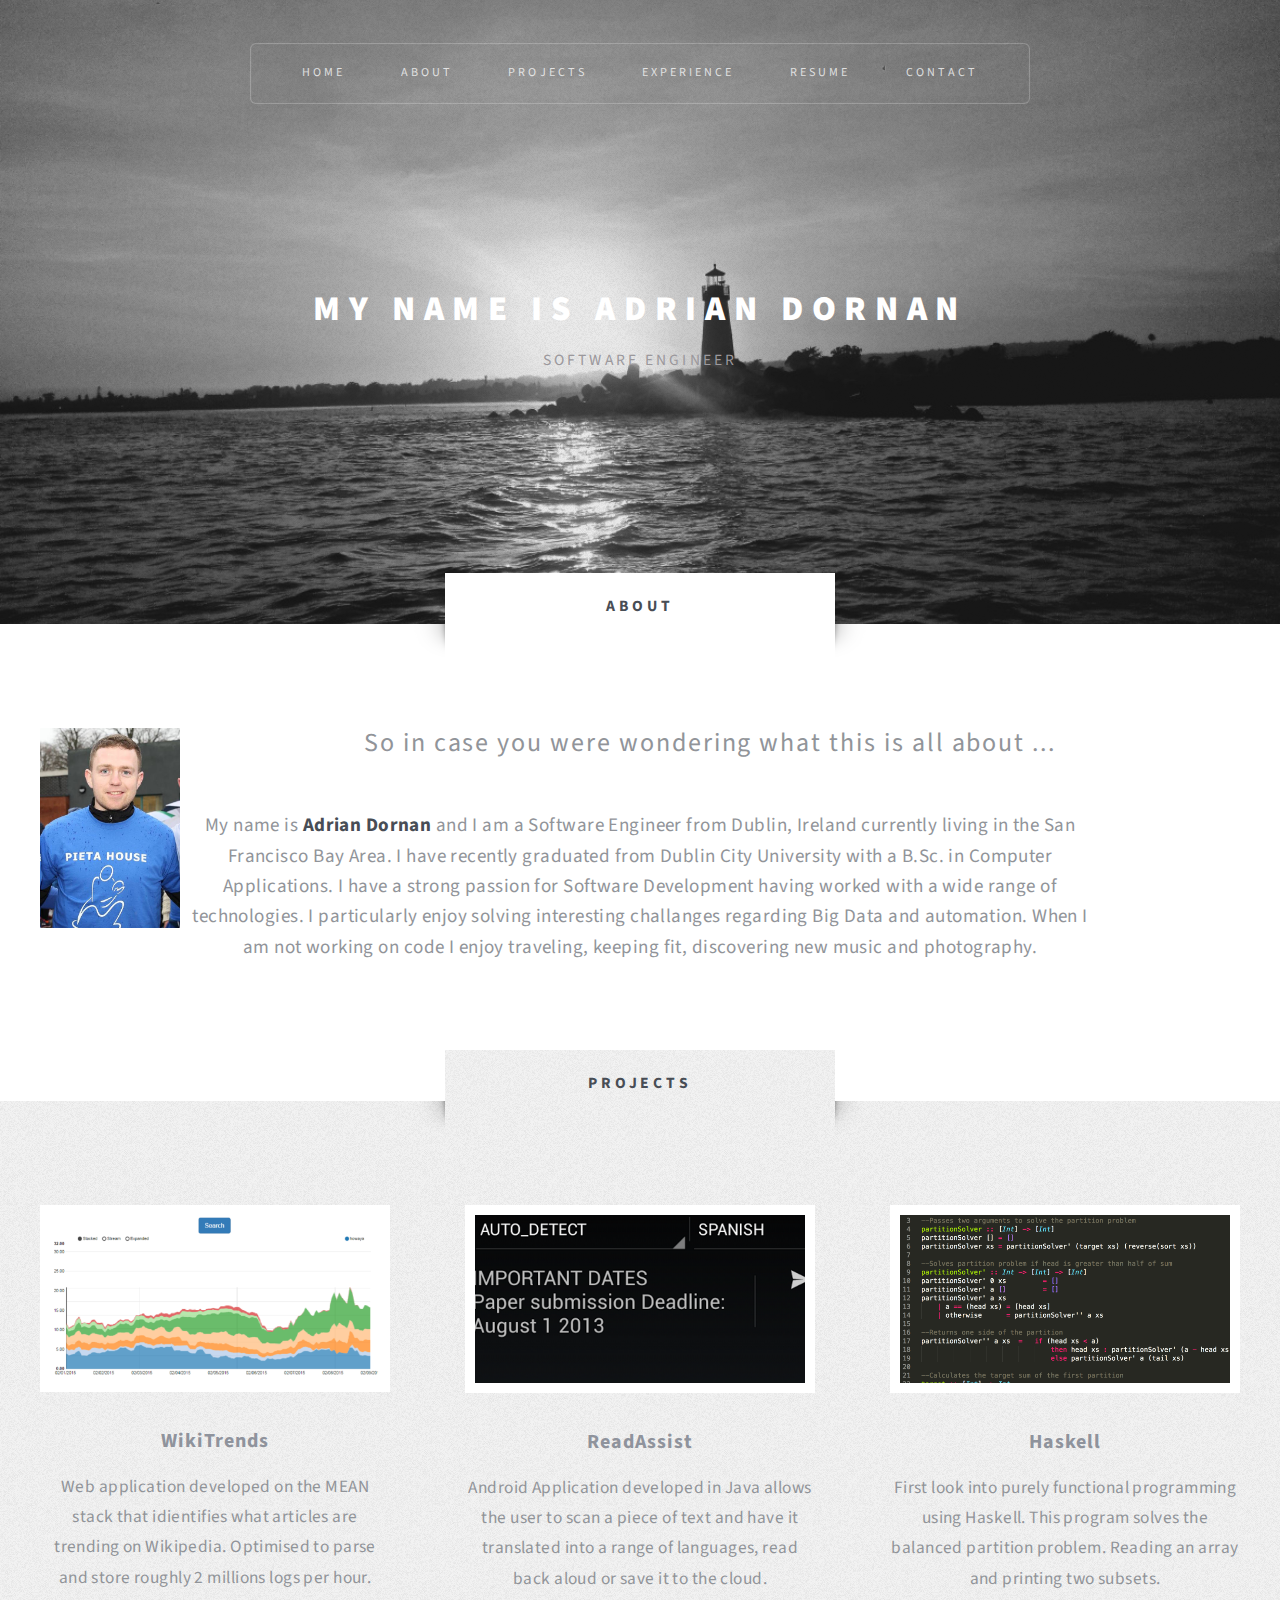
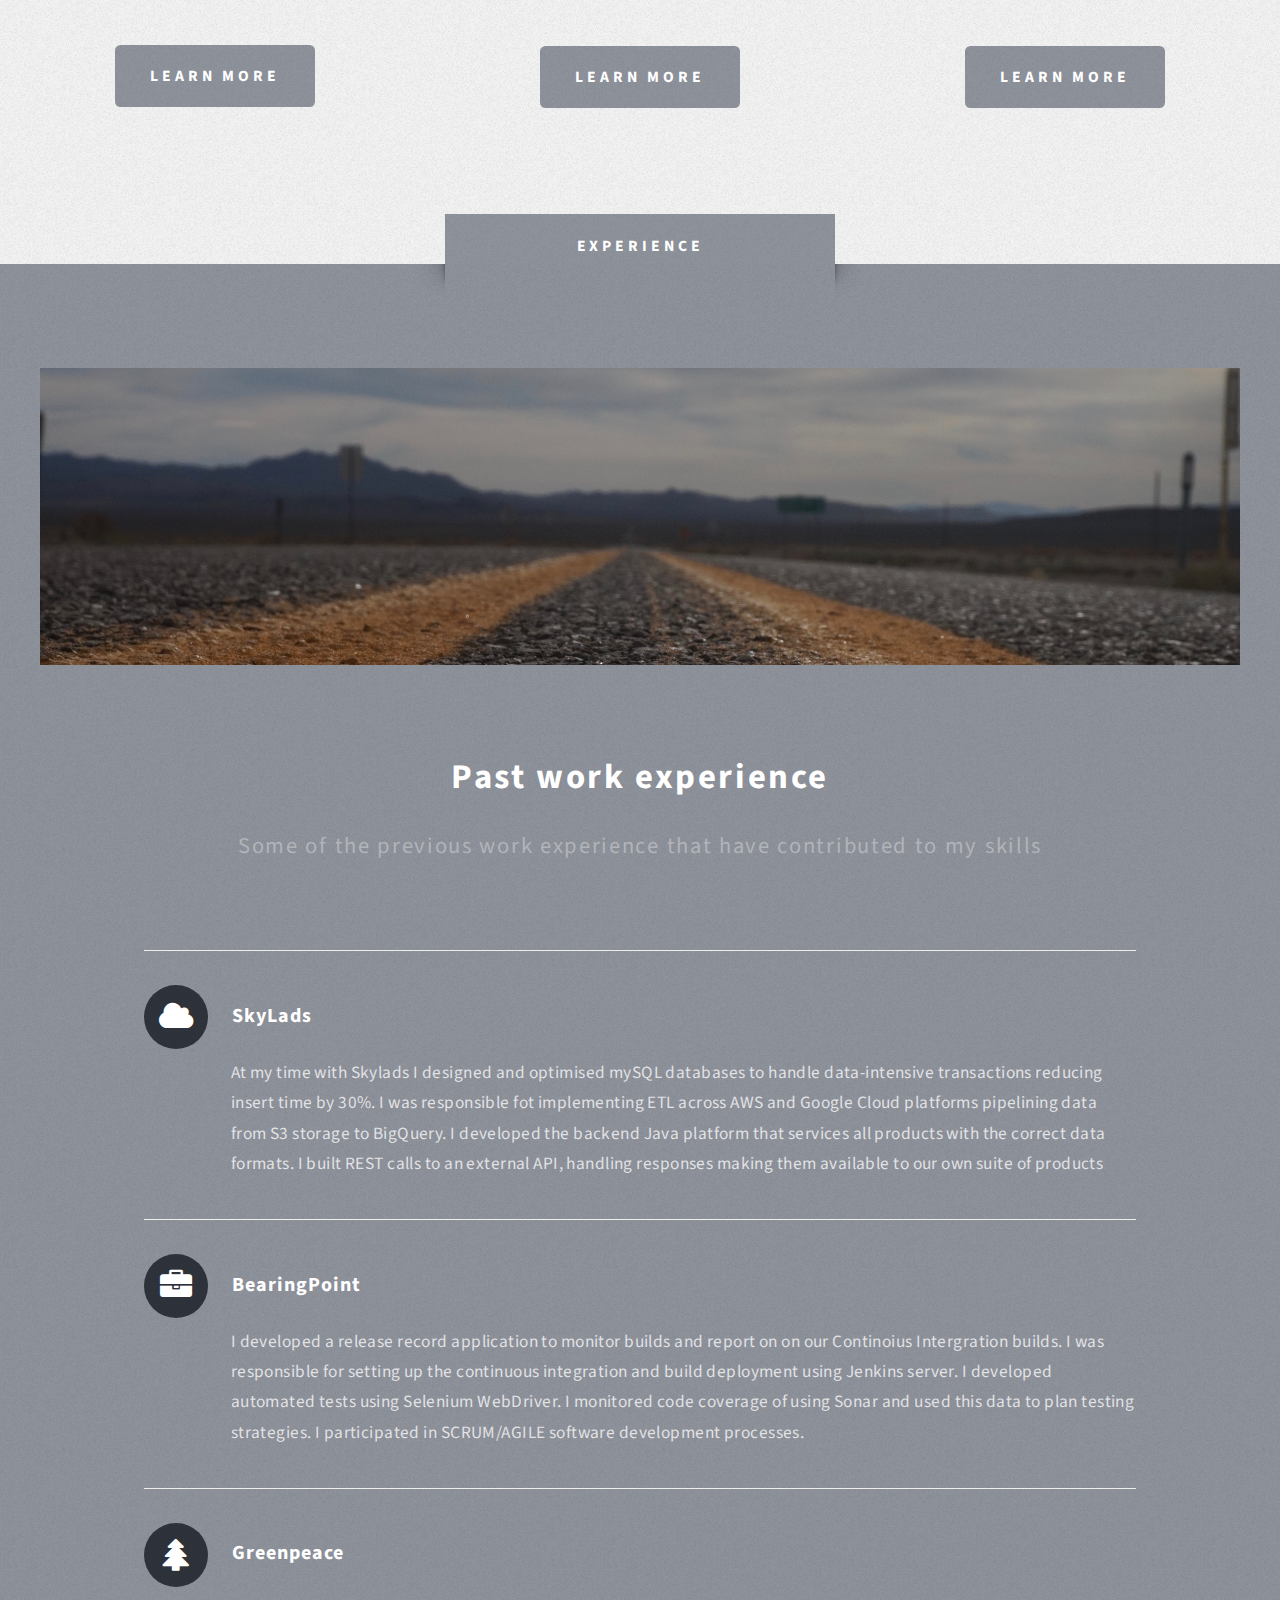
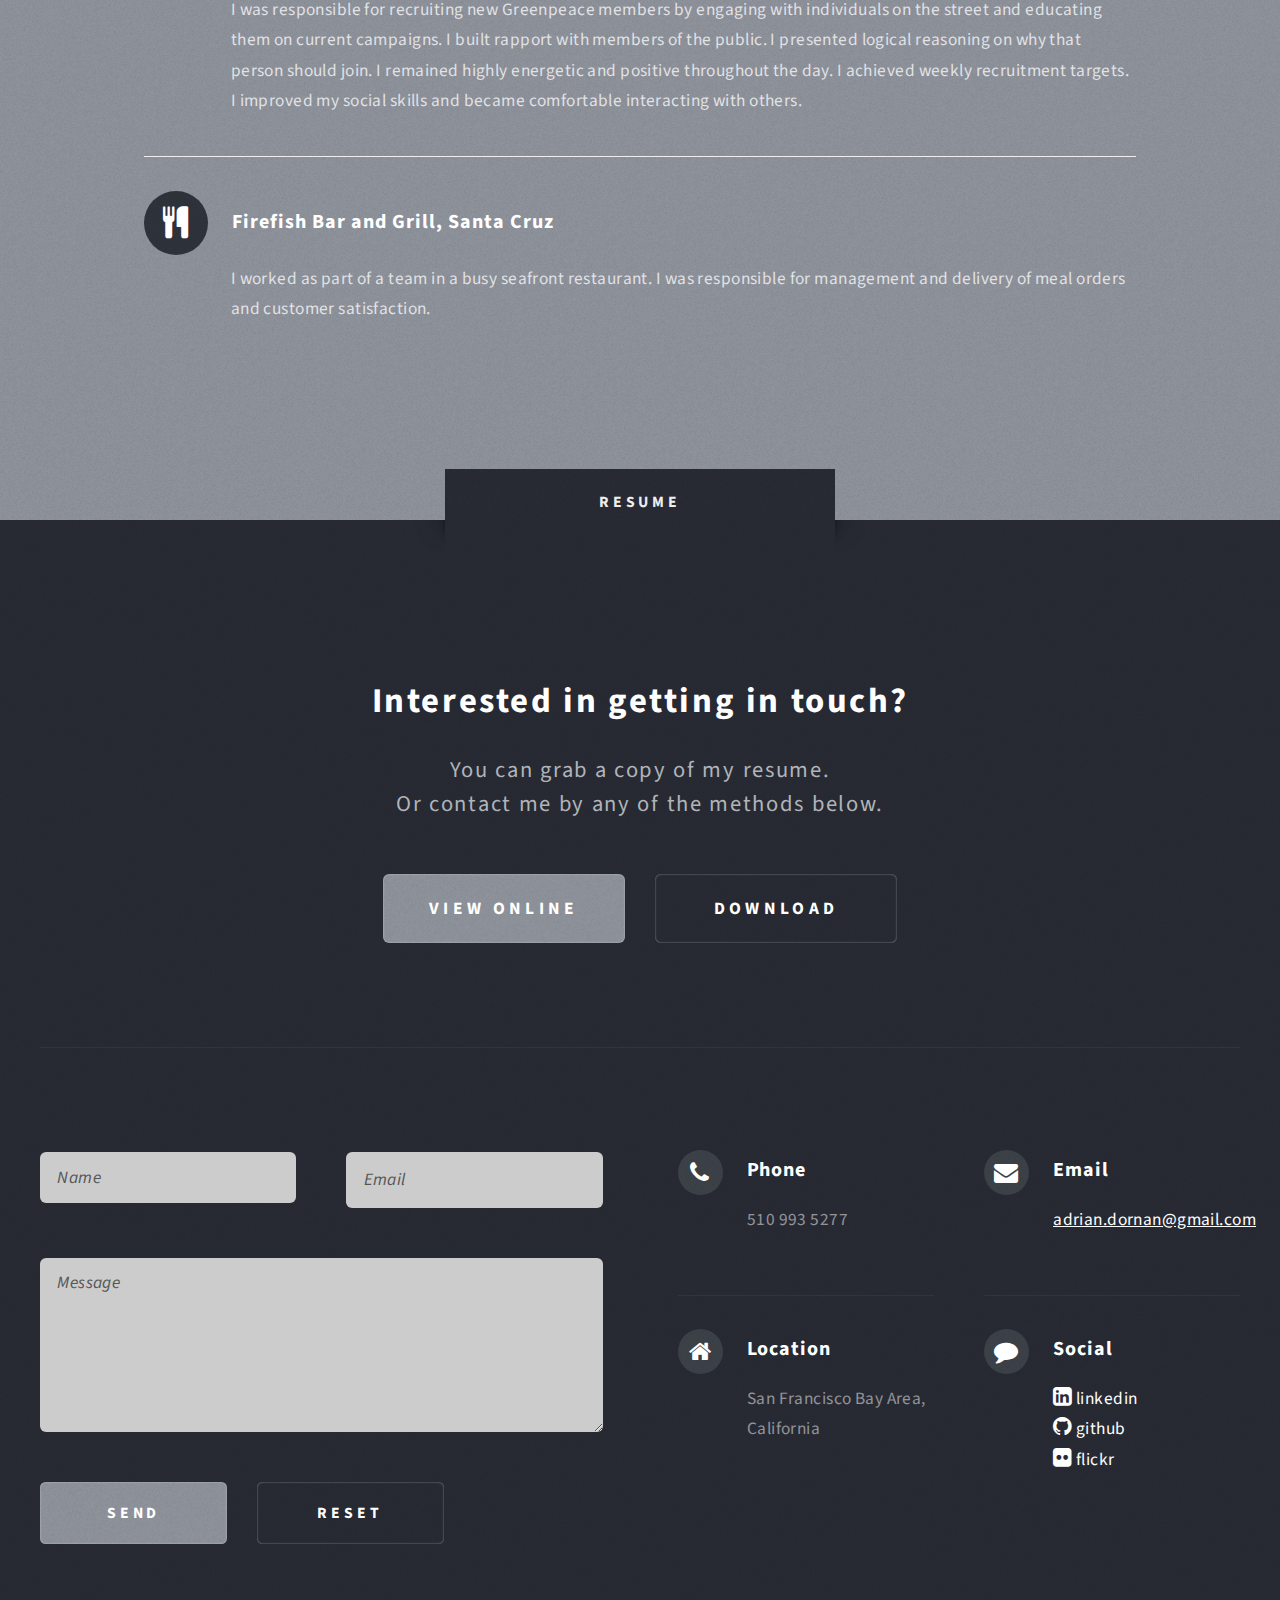
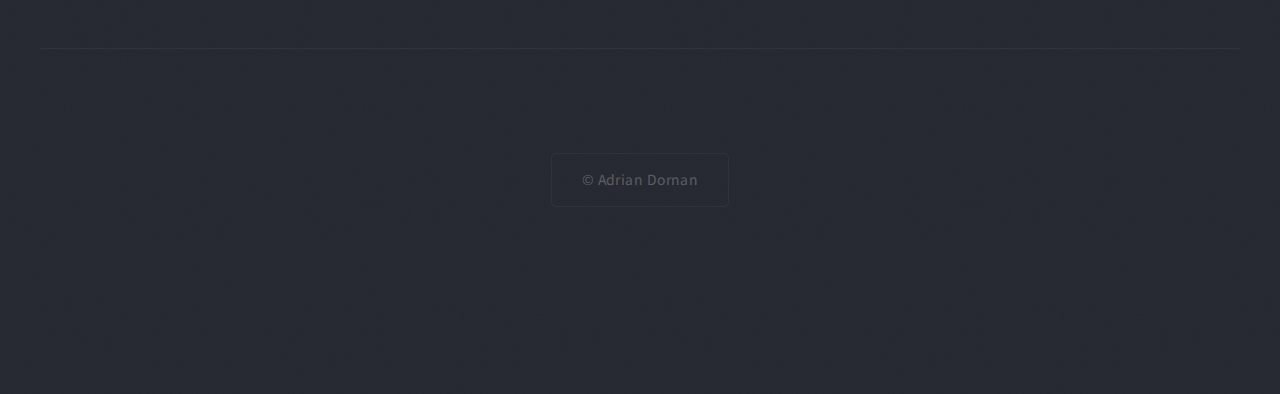
<file: index.html>
<!DOCTYPE HTML>
<!--
	Escape Velocity by HTML5 UP
	html5up.net | @n33co
	Free for personal and commercial use under the CCA 3.0 license (html5up.net/license)
-->
<html>
	<head>
		<title>Adrian Dornan</title>
		<meta charset="utf-8" />
		<link rel='shortcut icon' type='image/x-icon' href='/favicon.ico' />
		<meta name="viewport" content="width=device-width, initial-scale=1" />
		<!--[if lte IE 8]><script src="assets/js/ie/html5shiv.js"></script><![endif]-->
		<link rel="stylesheet" href="assets/css/main.css" />
		<!--[if lte IE 8]><link rel="stylesheet" href="assets/css/ie8.css" /><![endif]-->
	</head>
	<script>
	  (function(i,s,o,g,r,a,m){i['GoogleAnalyticsObject']=r;i[r]=i[r]||function(){
	  (i[r].q=i[r].q||[]).push(arguments)},i[r].l=1*new Date();a=s.createElement(o),
	  m=s.getElementsByTagName(o)[0];a.async=1;a.src=g;m.parentNode.insertBefore(a,m)
	  })(window,document,'script','https://www.google-analytics.com/analytics.js','ga');

	  ga('create', 'UA-79166773-1', 'auto');
	  ga('send', 'pageview');

	</script>
	<body class="homepage">
		<div id="page-wrapper">

			<!-- Header -->
			<div id="header-wrapper" class="wrapper">
				<div id="header">

					<!-- Logo -->
					<div id="logo">
						<h1><a href="index.html">My Name is Adrian Dornan</a></h1>
						<p>Software Engineer</p>
					</div>

					<!-- Nav -->
					<nav id="nav">
						<ul>
							<li><a href="#header">Home</a></li>
							<li><a href="#about">About</a></li>
							<li><a href="#projects">Projects</a></li>
							<li><a href="#experience">Experience</a></li>
							<li><a href="#resume">Resume</a></li>
							<li><a href="#contact">Contact</a></li>
						</ul>
					</nav>
				</div>
			</div>

			<!-- About -->
			<div id="about-wrapper" class="wrapper style2">
				<div class="title">About</div>
				<section id="about" class="container">
						<img src="images/profile.jpg" alt="" style="float:left;width:140px;height:200px;">
							<p class="style1">So in case you were wondering what this is all about ...</p>
							<p class="style3">My name is <strong>Adrian Dornan</strong> and I am a Software Engineer from Dublin, Ireland currently living in the San Francisco Bay Area. I have recently graduated from Dublin City University with a B.Sc. in Computer Applications. I have a strong passion for Software Development having worked with a wide range of technologies. I particularly enjoy solving interesting challanges regarding Big Data and automation. When I am not working on code I enjoy traveling, keeping fit, discovering new music and photography.</p>
				</section>
			</div>

			<!-- Projects -->
			<div class="wrapper style3">
				<div class="title">Projects</div>
				<div id="projects" class="container">
					<div class="row 150%">
						<div class="4u 12u(mobile)">
							<section class="highlight">
								<a class="image featured"><img src="images/WikiTrends.png" alt="" /></a>
								<h3><a>WikiTrends</a></h3>
								<p>Web application developed on the MEAN stack that idientifies what articles are trending on Wikipedia. Optimised to parse and store roughly 2 millions logs per hour.</p>
								<ul class="actions">
									<li><a href="https://github.com/dornan2/WikiTrends" class="button style1">Learn More</a></li>
								</ul>
							</section>
						</div>
						<div class="4u 12u(mobile)">
							<section class="highlight">
								<a class="image featured"><img src="images/ReadAssist.png" alt="" /></a>
								<h3><a>ReadAssist</a></h3>
								<p>Android Application developed in Java allows the user to scan a piece of text and have it translated into a range of languages, read back aloud or save it to the cloud.</p>
								<ul class="actions">
									<li><a href="https://github.com/dornan2/ReadAssist" class="button style1">Learn More</a></li>
								</ul>
							</section>
						</div>
						<div class="4u 12u(mobile)">
							<section class="highlight">
								<a class="image featured"><img src="images/Haskell.png" alt="" /></a>
								<h3><a>Haskell</a></h3>
								<p>First look into purely functional programming using Haskell. This program solves the balanced partition problem. Reading an array and printing two subsets.</p>
								<ul class="actions">
									<li><a href="https://github.com/dornan2/Haskell-Assignment" class="button style1">Learn More</a></li>
								</ul>
							</section>
						</div>
					</div>
				</div>
			</div>

			<!-- Experience -->
			<div class="wrapper style1">
				<div class="title">Experience</div>
				<div id="experience" class="container">

					<!-- Image -->
					<a class="image featured">
						<img src="images/DSC00483.jpg" alt="" />
					</a>

					<!-- Features -->
					<section id="features">
						<header class="style1">
							<h2>Past work experience</h2>
							<p>Some of the previous work experience that have contributed to my skills </p>
						</header>
						<div class="feature-list">
							<div >
								<section>
									<h3 class="icon fa-cloud">SkyLads</h3>
									<p> At my time with Skylads I designed and optimised mySQL databases to handle data-intensive transactions reducing insert time by 30%. I was responsible fot implementing ETL across AWS and Google Cloud platforms pipelining data from S3 storage to BigQuery. I developed the backend Java platform that services all products with the correct data formats. I built REST calls to an external API, handling responses making them available to our own suite of products </p>
								</section>
							</div>
							<div >
								<section>
									<h3 class="icon fa-briefcase">BearingPoint</h3>
									<p> I developed a release record application to monitor builds and report on on our Continoius Intergration builds. I was responsible for setting up the continuous integration and build deployment using Jenkins server. I developed automated tests using Selenium WebDriver. I monitored code coverage of using Sonar and used this data to plan testing strategies. I participated in SCRUM/AGILE software development processes.</p>
								</section>
							</div>
							<div class="12u 12u(mobile)">
								<section>
									<h3 class="icon fa-tree">Greenpeace</h3>
									<p> I was responsible for recruiting new Greenpeace members by engaging with individuals on the street and educating them on current campaigns. I built rapport with members of the public.  I presented logical reasoning on why that person should join. I remained highly energetic and positive throughout the day. I achieved weekly recruitment targets. I improved my social skills and became comfortable interacting with others.</p>
								</section>
							</div>
							<div class="12u 12u(mobile)">
								<section>
									<h3 class="icon fa-cutlery">Firefish Bar and Grill, Santa Cruz</h3>
									<p> I worked as part of a team in a busy seafront restaurant. I was responsible for management and delivery of meal orders and customer satisfaction.</p>
								</section>
							</div>
						</div>
					</section>
				</div>
			</div>

			<!-- Resume -->
			<div id="resume-wrapper" class="wrapper">
				<div class="title">Resume</div>
					<div id="resume" class="container">
						<header class="style1">
							<h2>Interested in getting in touch?</h2>
							<p>
								You can grab a copy of my resume.<br />
								Or contact me by any of the methods below.
							</p>
							<ul class="actions actions-centered">
								<li><a href="assets/pdf/AdrianDornanResume.pdf" class="button style1 big">View Online</a></li>
                				<li><a class="button style2 big" download="AdrianDornanResume.pdf" href="assets/pdf/AdrianDornanResume.pdf">Download</a></li>
							</ul>
						</header>
						<hr />
						<div class="row 150%">
							<div class="6u 12u(mobile)">

								<!-- Contact Form -->
								<section>
									<form action="https://formspree.io/adrian.dornan@gmail.com" method="POST">
										<div class="row">
											<div class="6u 12u(mobile)">
												<input type="text" name="name" id="contact-name" placeholder="Name" />
											</div>
											<div class="6u 12u(mobile)">
												<input type="email" name="_replyto" id="contact-email" placeholder="Email" />
											</div>
										</div>
										<div class="row">
											<div class="12u">
												<textarea type="text" name="message" id="contact-message" placeholder="Message" rows="4"></textarea>
											</div>
										</div>
										<div class="row">
											<div class="12u">
												<ul class="actions">
													<li><input type="submit" class="style1" value="Send" /></li>
													<li><input type="reset" class="style2" value="Reset" /></li>
												</ul>
											</div>
										</div>
									</form>
								</section>
							</div>
							<div class="6u 6u(mobile)">

								<!-- Contact -->
								<section id="contact" class="feature-list small">
									<div class="row">
										<div class="6u 12u(mobile)">
											<section>
												<h3 class="icon fa-phone">Phone</h3>
												<p>
													510 993 5277
												</p>
											</section>
										</div>
										<div class="6u 12u(mobile)">
											<section>
												<h3 class="icon fa-envelope">Email</h3>
												<p>
													<a href="mailto:adrian.dornan@gmail.com">adrian.dornan@gmail.com</a>
												</p>
											</section>
										</div>
									</div>
									<div class="row">
										<div class="6u 12u(mobile)">
											<section>
												<h3 class="icon fa-home">Location</h3>
												<p>
													San Francisco Bay Area,  California<br />
												</p>
											</section>
										</div>
										<div class="6u 12u(mobile)">
											<section>
												<h3 class="icon fa-comment">Social</h3>
												<p>
													<a href="https://ie.linkedin.com/in/adriandornan" class="icon fa-linkedin-square"> linkedin</a><br />
	                    							<a href="https://github.com/dornan2" class="icon fa-github"> github</a><br />
	                    							<a href="https://www.flickr.com/photos/129957841@N03/" class="icon fa-flickr"> flickr</a><br />
												</p>
											</section>
										</div>
									</div>
								</section>
							</div>
						</div>
						<hr />
					</div>
					<div id="copyright">
						<ul>
							<li>&copy; Adrian Dornan</li>
						</ul>
					</div>
				</div>

		</div>

		<!-- Scripts -->
		<script src="assets/js/jquery.min.js"></script>
		<script src="assets/js/jquery.dropotron.min.js"></script>
		<script src="assets/js/skel.min.js"></script>
		<script src="assets/js/skel-viewport.min.js"></script>
		<script src="assets/js/util.js"></script>
		<!--[if lte IE 8]><script src="assets/js/ie/respond.min.js"></script><![endif]-->
		<script src="assets/js/main.js"></script>

	</body>
</html>
</file>
<file: assets/css/ie8.css>
/*
	Escape Velocity by HTML5 UP
	html5up.net | @n33co
	Free for personal and commercial use under the CCA 3.0 license (html5up.net/license)
*/

/* Basic */

	form input[type="text"],
	form input[type="email"],
	form input[type="password"],
	form select,
	form textarea {
		position: relative;
		-ms-behavior: url("assets/js/ie/PIE.htc");
	}

	input[type="button"],
	input[type="submit"],
	input[type="reset"] {
		position: relative;
		-ms-behavior: url("assets/js/ie/PIE.htc");
	}

	.button,
	#intro > .style2,
	#copyright ul,
	#nav > ul,
	.dropotron {
		position: relative;
		-ms-behavior: url("assets/js/ie/PIE.htc");
	}

/* Section/Article */

	section > .last-child,
	article > .last-child,
	section.last-child,
	article.last-child {
		margin-bottom: 0;
	}

/* Wrappers */

	.wrapper .title:before, .wrapper .title:after {
		display: none;
	}

	#header-wrapper {
		-ms-behavior: url("assets/js/ie/backgroundsize.min.htc");
	}

/* Copyright */

	#copyright {
		margin: 0;
	}
</file>
<file: assets/css/main.css>
@import url("http://fonts.googleapis.com/css?family=Source+Sans+Pro:400,400italic,700,900");
@import url("font-awesome.min.css");

/*
	Escape Velocity by HTML5 UP
	html5up.net | @n33co
	Free for personal and commercial use under the CCA 3.0 license (html5up.net/license)
*/

/* Reset */

	html, body, div, span, applet, object, iframe, h1, h2, h3, h4, h5, h6, p, blockquote, pre, a, abbr, acronym, address, big, cite, code, del, dfn, em, img, ins, kbd, q, s, samp, small, strike, strong, sub, sup, tt, var, b, u, i, center, dl, dt, dd, ol, ul, li, fieldset, form, label, legend, table, caption, tbody, tfoot, thead, tr, th, td, article, aside, canvas, details, embed, figure, figcaption, resume, header, hgroup, menu, nav, output, ruby, section, summary, time, mark, audio, video {
		margin: 0;
		padding: 0;
		border: 0;
		font-size: 100%;
		font: inherit;
		vertical-align: baseline;
	}

	article, aside, details, figcaption, figure, resume, header, hgroup, menu, nav, section {
		display: block;
	}

	body {
		line-height: 1;
	}

	ol, ul {
		list-style: none;
	}

	blockquote, q {
		quotes: none;
	}

	blockquote:before, blockquote:after, q:before, q:after {
		content: '';
		content: none;
	}

	table {
		border-collapse: collapse;
		border-spacing: 0;
	}

	body {
		-webkit-text-size-adjust: none;
	}

/* Box Model */

	*, *:before, *:after {
		-moz-box-sizing: border-box;
		-webkit-box-sizing: border-box;
		box-sizing: border-box;
	}

/* Containers */

	.container {
		margin-left: auto;
		margin-right: auto;
	}

	.container.\31 25\25 {
		width: 100%;
		max-width: 1200px;
		min-width: 960px;
	}

	.container.\37 5\25 {
		width: 720px;
	}

	.container.\35 0\25 {
		width: 480px;
	}

	.container.\32 5\25 {
		width: 240px;
	}

	.container {
		width: 960px;
	}

	@media screen and (min-width: 737px) {

		.container.\31 25\25 {
			width: 100%;
			max-width: 1500px;
			min-width: 1200px;
		}

		.container.\37 5\25 {
			width: 900px;
		}

		.container.\35 0\25 {
			width: 600px;
		}

		.container.\32 5\25 {
			width: 300px;
		}

		.container {
			width: 1200px;
		}

	}

	@media screen and (min-width: 737px) and (max-width: 1200px) {

		.container.\31 25\25 {
			width: 100%;
			max-width: 1250px;
			min-width: 1000px;
		}

		.container.\37 5\25 {
			width: 750px;
		}

		.container.\35 0\25 {
			width: 500px;
		}

		.container.\32 5\25 {
			width: 250px;
		}

		.container {
			width: 1000px;
		}

	}

	@media screen and (max-width: 736px) {

		.container.\31 25\25 {
			width: 100%;
			max-width: 125%;
			min-width: 100%;
		}

		.container.\37 5\25 {
			width: 75%;
		}

		.container.\35 0\25 {
			width: 50%;
		}

		.container.\32 5\25 {
			width: 25%;
		}

		.container {
			width: 100% !important;
		}

	}

/* Grid */

	.row {
		border-bottom: solid 1px transparent;
		-moz-box-sizing: border-box;
		-webkit-box-sizing: border-box;
		box-sizing: border-box;
	}

	.row > * {
		float: left;
		-moz-box-sizing: border-box;
		-webkit-box-sizing: border-box;
		box-sizing: border-box;
	}

	.row:after, .row:before {
		content: '';
		display: block;
		clear: both;
		height: 0;
	}

	.row.uniform > * > :first-child {
		margin-top: 0;
	}

	.row.uniform > * > :last-child {
		margin-bottom: 0;
	}

	.row.\30 \25 > * {
		padding: 0 0 0 0px;
	}

	.row.\30 \25 {
		margin: 0 0 -1px 0px;
	}

	.row.uniform.\30 \25 > * {
		padding: 0px 0 0 0px;
	}

	.row.uniform.\30 \25 {
		margin: 0px 0 -1px 0px;
	}

	.row > * {
		padding: 0 0 0 40px;
	}

	.row {
		margin: 0 0 -1px -40px;
	}

	.row.uniform > * {
		padding: 40px 0 0 40px;
	}

	.row.uniform {
		margin: -40px 0 -1px -40px;
	}

	.row.\32 00\25 > * {
		padding: 0 0 0 80px;
	}

	.row.\32 00\25 {
		margin: 0 0 -1px -80px;
	}

	.row.uniform.\32 00\25 > * {
		padding: 80px 0 0 80px;
	}

	.row.uniform.\32 00\25 {
		margin: -80px 0 -1px -80px;
	}

	.row.\31 50\25 > * {
		padding: 0 0 0 60px;
	}

	.row.\31 50\25 {
		margin: 0 0 -1px -60px;
	}

	.row.uniform.\31 50\25 > * {
		padding: 60px 0 0 60px;
	}

	.row.uniform.\31 50\25 {
		margin: -60px 0 -1px -60px;
	}

	.row.\35 0\25 > * {
		padding: 0 0 0 20px;
	}

	.row.\35 0\25 {
		margin: 0 0 -1px -20px;
	}

	.row.uniform.\35 0\25 > * {
		padding: 20px 0 0 20px;
	}

	.row.uniform.\35 0\25 {
		margin: -20px 0 -1px -20px;
	}

	.row.\32 5\25 > * {
		padding: 0 0 0 10px;
	}

	.row.\32 5\25 {
		margin: 0 0 -1px -10px;
	}

	.row.uniform.\32 5\25 > * {
		padding: 10px 0 0 10px;
	}

	.row.uniform.\32 5\25 {
		margin: -10px 0 -1px -10px;
	}

	.\31 2u, .\31 2u\24 {
		width: 100%;
		clear: none;
		margin-left: 0;
	}

	.\31 1u, .\31 1u\24 {
		width: 91.6666666667%;
		clear: none;
		margin-left: 0;
	}

	.\31 0u, .\31 0u\24 {
		width: 83.3333333333%;
		clear: none;
		margin-left: 0;
	}

	.\39 u, .\39 u\24 {
		width: 75%;
		clear: none;
		margin-left: 0;
	}

	.\38 u, .\38 u\24 {
		width: 66.6666666667%;
		clear: none;
		margin-left: 0;
	}

	.\37 u, .\37 u\24 {
		width: 58.3333333333%;
		clear: none;
		margin-left: 0;
	}

	.\36 u, .\36 u\24 {
		width: 50%;
		clear: none;
		margin-left: 0;
	}

	.\35 u, .\35 u\24 {
		width: 41.6666666667%;
		clear: none;
		margin-left: 0;
	}

	.\34 u, .\34 u\24 {
		width: 33.3333333333%;
		clear: none;
		margin-left: 0;
	}

	.\33 u, .\33 u\24 {
		width: 25%;
		clear: none;
		margin-left: 0;
	}

	.\32 u, .\32 u\24 {
		width: 16.6666666667%;
		clear: none;
		margin-left: 0;
	}

	.\31 u, .\31 u\24 {
		width: 8.3333333333%;
		clear: none;
		margin-left: 0;
	}

	.\31 2u\24 + *,
	.\31 1u\24 + *,
	.\31 0u\24 + *,
	.\39 u\24 + *,
	.\38 u\24 + *,
	.\37 u\24 + *,
	.\36 u\24 + *,
	.\35 u\24 + *,
	.\34 u\24 + *,
	.\33 u\24 + *,
	.\32 u\24 + *,
	.\31 u\24 + * {
		clear: left;
	}

	.\-11u {
		margin-left: 91.66667%;
	}

	.\-10u {
		margin-left: 83.33333%;
	}

	.\-9u {
		margin-left: 75%;
	}

	.\-8u {
		margin-left: 66.66667%;
	}

	.\-7u {
		margin-left: 58.33333%;
	}

	.\-6u {
		margin-left: 50%;
	}

	.\-5u {
		margin-left: 41.66667%;
	}

	.\-4u {
		margin-left: 33.33333%;
	}

	.\-3u {
		margin-left: 25%;
	}

	.\-2u {
		margin-left: 16.66667%;
	}

	.\-1u {
		margin-left: 8.33333%;
	}

	@media screen and (min-width: 737px) {

		.row > * {
			padding: 50px 0 0 50px;
		}

		.row {
			margin: -50px 0 -1px -50px;
		}

		.row.uniform > * {
			padding: 50px 0 0 50px;
		}

		.row.uniform {
			margin: -50px 0 -1px -50px;
		}

		.row.\32 00\25 > * {
			padding: 100px 0 0 100px;
		}

		.row.\32 00\25 {
			margin: -100px 0 -1px -100px;
		}

		.row.uniform.\32 00\25 > * {
			padding: 100px 0 0 100px;
		}

		.row.uniform.\32 00\25 {
			margin: -100px 0 -1px -100px;
		}

		.row.\31 50\25 > * {
			padding: 75px 0 0 75px;
		}

		.row.\31 50\25 {
			margin: -75px 0 -1px -75px;
		}

		.row.uniform.\31 50\25 > * {
			padding: 75px 0 0 75px;
		}

		.row.uniform.\31 50\25 {
			margin: -75px 0 -1px -75px;
		}

		.row.\35 0\25 > * {
			padding: 25px 0 0 25px;
		}

		.row.\35 0\25 {
			margin: -25px 0 -1px -25px;
		}

		.row.uniform.\35 0\25 > * {
			padding: 25px 0 0 25px;
		}

		.row.uniform.\35 0\25 {
			margin: -25px 0 -1px -25px;
		}

		.row.\32 5\25 > * {
			padding: 12.5px 0 0 12.5px;
		}

		.row.\32 5\25 {
			margin: -12.5px 0 -1px -12.5px;
		}

		.row.uniform.\32 5\25 > * {
			padding: 12.5px 0 0 12.5px;
		}

		.row.uniform.\32 5\25 {
			margin: -12.5px 0 -1px -12.5px;
		}

		.\31 2u\28desktop\29, .\31 2u\24\28desktop\29 {
			width: 100%;
			clear: none;
			margin-left: 0;
		}

		.\31 1u\28desktop\29, .\31 1u\24\28desktop\29 {
			width: 91.6666666667%;
			clear: none;
			margin-left: 0;
		}

		.\31 0u\28desktop\29, .\31 0u\24\28desktop\29 {
			width: 83.3333333333%;
			clear: none;
			margin-left: 0;
		}

		.\39 u\28desktop\29, .\39 u\24\28desktop\29 {
			width: 75%;
			clear: none;
			margin-left: 0;
		}

		.\38 u\28desktop\29, .\38 u\24\28desktop\29 {
			width: 66.6666666667%;
			clear: none;
			margin-left: 0;
		}

		.\37 u\28desktop\29, .\37 u\24\28desktop\29 {
			width: 58.3333333333%;
			clear: none;
			margin-left: 0;
		}

		.\36 u\28desktop\29, .\36 u\24\28desktop\29 {
			width: 50%;
			clear: none;
			margin-left: 0;
		}

		.\35 u\28desktop\29, .\35 u\24\28desktop\29 {
			width: 41.6666666667%;
			clear: none;
			margin-left: 0;
		}

		.\34 u\28desktop\29, .\34 u\24\28desktop\29 {
			width: 33.3333333333%;
			clear: none;
			margin-left: 0;
		}

		.\33 u\28desktop\29, .\33 u\24\28desktop\29 {
			width: 25%;
			clear: none;
			margin-left: 0;
		}

		.\32 u\28desktop\29, .\32 u\24\28desktop\29 {
			width: 16.6666666667%;
			clear: none;
			margin-left: 0;
		}

		.\31 u\28desktop\29, .\31 u\24\28desktop\29 {
			width: 8.3333333333%;
			clear: none;
			margin-left: 0;
		}

		.\31 2u\24\28desktop\29 + *,
		.\31 1u\24\28desktop\29 + *,
		.\31 0u\24\28desktop\29 + *,
		.\39 u\24\28desktop\29 + *,
		.\38 u\24\28desktop\29 + *,
		.\37 u\24\28desktop\29 + *,
		.\36 u\24\28desktop\29 + *,
		.\35 u\24\28desktop\29 + *,
		.\34 u\24\28desktop\29 + *,
		.\33 u\24\28desktop\29 + *,
		.\32 u\24\28desktop\29 + *,
		.\31 u\24\28desktop\29 + * {
			clear: left;
		}

		.\-11u\28desktop\29 {
			margin-left: 91.66667%;
		}

		.\-10u\28desktop\29 {
			margin-left: 83.33333%;
		}

		.\-9u\28desktop\29 {
			margin-left: 75%;
		}

		.\-8u\28desktop\29 {
			margin-left: 66.66667%;
		}

		.\-7u\28desktop\29 {
			margin-left: 58.33333%;
		}

		.\-6u\28desktop\29 {
			margin-left: 50%;
		}

		.\-5u\28desktop\29 {
			margin-left: 41.66667%;
		}

		.\-4u\28desktop\29 {
			margin-left: 33.33333%;
		}

		.\-3u\28desktop\29 {
			margin-left: 25%;
		}

		.\-2u\28desktop\29 {
			margin-left: 16.66667%;
		}

		.\-1u\28desktop\29 {
			margin-left: 8.33333%;
		}

	}

	@media screen and (min-width: 737px) and (max-width: 1200px) {

		.row > * {
			padding: 35px 0 0 35px;
		}

		.row {
			margin: -35px 0 -1px -35px;
		}

		.row.uniform > * {
			padding: 35px 0 0 35px;
		}

		.row.uniform {
			margin: -35px 0 -1px -35px;
		}

		.row.\32 00\25 > * {
			padding: 70px 0 0 70px;
		}

		.row.\32 00\25 {
			margin: -70px 0 -1px -70px;
		}

		.row.uniform.\32 00\25 > * {
			padding: 70px 0 0 70px;
		}

		.row.uniform.\32 00\25 {
			margin: -70px 0 -1px -70px;
		}

		.row.\31 50\25 > * {
			padding: 52.5px 0 0 52.5px;
		}

		.row.\31 50\25 {
			margin: -52.5px 0 -1px -52.5px;
		}

		.row.uniform.\31 50\25 > * {
			padding: 52.5px 0 0 52.5px;
		}

		.row.uniform.\31 50\25 {
			margin: -52.5px 0 -1px -52.5px;
		}

		.row.\35 0\25 > * {
			padding: 17.5px 0 0 17.5px;
		}

		.row.\35 0\25 {
			margin: -17.5px 0 -1px -17.5px;
		}

		.row.uniform.\35 0\25 > * {
			padding: 17.5px 0 0 17.5px;
		}

		.row.uniform.\35 0\25 {
			margin: -17.5px 0 -1px -17.5px;
		}

		.row.\32 5\25 > * {
			padding: 8.75px 0 0 8.75px;
		}

		.row.\32 5\25 {
			margin: -8.75px 0 -1px -8.75px;
		}

		.row.uniform.\32 5\25 > * {
			padding: 8.75px 0 0 8.75px;
		}

		.row.uniform.\32 5\25 {
			margin: -8.75px 0 -1px -8.75px;
		}

		.\31 2u\28tablet\29, .\31 2u\24\28tablet\29 {
			width: 100%;
			clear: none;
			margin-left: 0;
		}

		.\31 1u\28tablet\29, .\31 1u\24\28tablet\29 {
			width: 91.6666666667%;
			clear: none;
			margin-left: 0;
		}

		.\31 0u\28tablet\29, .\31 0u\24\28tablet\29 {
			width: 83.3333333333%;
			clear: none;
			margin-left: 0;
		}

		.\39 u\28tablet\29, .\39 u\24\28tablet\29 {
			width: 75%;
			clear: none;
			margin-left: 0;
		}

		.\38 u\28tablet\29, .\38 u\24\28tablet\29 {
			width: 66.6666666667%;
			clear: none;
			margin-left: 0;
		}

		.\37 u\28tablet\29, .\37 u\24\28tablet\29 {
			width: 58.3333333333%;
			clear: none;
			margin-left: 0;
		}

		.\36 u\28tablet\29, .\36 u\24\28tablet\29 {
			width: 50%;
			clear: none;
			margin-left: 0;
		}

		.\35 u\28tablet\29, .\35 u\24\28tablet\29 {
			width: 41.6666666667%;
			clear: none;
			margin-left: 0;
		}

		.\34 u\28tablet\29, .\34 u\24\28tablet\29 {
			width: 33.3333333333%;
			clear: none;
			margin-left: 0;
		}

		.\33 u\28tablet\29, .\33 u\24\28tablet\29 {
			width: 25%;
			clear: none;
			margin-left: 0;
		}

		.\32 u\28tablet\29, .\32 u\24\28tablet\29 {
			width: 16.6666666667%;
			clear: none;
			margin-left: 0;
		}

		.\31 u\28tablet\29, .\31 u\24\28tablet\29 {
			width: 8.3333333333%;
			clear: none;
			margin-left: 0;
		}

		.\31 2u\24\28tablet\29 + *,
		.\31 1u\24\28tablet\29 + *,
		.\31 0u\24\28tablet\29 + *,
		.\39 u\24\28tablet\29 + *,
		.\38 u\24\28tablet\29 + *,
		.\37 u\24\28tablet\29 + *,
		.\36 u\24\28tablet\29 + *,
		.\35 u\24\28tablet\29 + *,
		.\34 u\24\28tablet\29 + *,
		.\33 u\24\28tablet\29 + *,
		.\32 u\24\28tablet\29 + *,
		.\31 u\24\28tablet\29 + * {
			clear: left;
		}

		.\-11u\28tablet\29 {
			margin-left: 91.66667%;
		}

		.\-10u\28tablet\29 {
			margin-left: 83.33333%;
		}

		.\-9u\28tablet\29 {
			margin-left: 75%;
		}

		.\-8u\28tablet\29 {
			margin-left: 66.66667%;
		}

		.\-7u\28tablet\29 {
			margin-left: 58.33333%;
		}

		.\-6u\28tablet\29 {
			margin-left: 50%;
		}

		.\-5u\28tablet\29 {
			margin-left: 41.66667%;
		}

		.\-4u\28tablet\29 {
			margin-left: 33.33333%;
		}

		.\-3u\28tablet\29 {
			margin-left: 25%;
		}

		.\-2u\28tablet\29 {
			margin-left: 16.66667%;
		}

		.\-1u\28tablet\29 {
			margin-left: 8.33333%;
		}

	}

	@media screen and (max-width: 736px) {

		.row > * {
			padding: 10px 0 0 10px;
		}

		.row {
			margin: -10px 0 -1px -10px;
		}

		.row.uniform > * {
			padding: 10px 0 0 10px;
		}

		.row.uniform {
			margin: -10px 0 -1px -10px;
		}

		.row.\32 00\25 > * {
			padding: 20px 0 0 20px;
		}

		.row.\32 00\25 {
			margin: -20px 0 -1px -20px;
		}

		.row.uniform.\32 00\25 > * {
			padding: 20px 0 0 20px;
		}

		.row.uniform.\32 00\25 {
			margin: -20px 0 -1px -20px;
		}

		.row.\31 50\25 > * {
			padding: 15px 0 0 15px;
		}

		.row.\31 50\25 {
			margin: -15px 0 -1px -15px;
		}

		.row.uniform.\31 50\25 > * {
			padding: 15px 0 0 15px;
		}

		.row.uniform.\31 50\25 {
			margin: -15px 0 -1px -15px;
		}

		.row.\35 0\25 > * {
			padding: 5px 0 0 5px;
		}

		.row.\35 0\25 {
			margin: -5px 0 -1px -5px;
		}

		.row.uniform.\35 0\25 > * {
			padding: 5px 0 0 5px;
		}

		.row.uniform.\35 0\25 {
			margin: -5px 0 -1px -5px;
		}

		.row.\32 5\25 > * {
			padding: 2.5px 0 0 2.5px;
		}

		.row.\32 5\25 {
			margin: -2.5px 0 -1px -2.5px;
		}

		.row.uniform.\32 5\25 > * {
			padding: 2.5px 0 0 2.5px;
		}

		.row.uniform.\32 5\25 {
			margin: -2.5px 0 -1px -2.5px;
		}

		.\31 2u\28mobile\29, .\31 2u\24\28mobile\29 {
			width: 100%;
			clear: none;
			margin-left: 0;
		}

		.\31 1u\28mobile\29, .\31 1u\24\28mobile\29 {
			width: 91.6666666667%;
			clear: none;
			margin-left: 0;
		}

		.\31 0u\28mobile\29, .\31 0u\24\28mobile\29 {
			width: 83.3333333333%;
			clear: none;
			margin-left: 0;
		}

		.\39 u\28mobile\29, .\39 u\24\28mobile\29 {
			width: 75%;
			clear: none;
			margin-left: 0;
		}

		.\38 u\28mobile\29, .\38 u\24\28mobile\29 {
			width: 66.6666666667%;
			clear: none;
			margin-left: 0;
		}

		.\37 u\28mobile\29, .\37 u\24\28mobile\29 {
			width: 58.3333333333%;
			clear: none;
			margin-left: 0;
		}

		.\36 u\28mobile\29, .\36 u\24\28mobile\29 {
			width: 50%;
			clear: none;
			margin-left: 0;
		}

		.\35 u\28mobile\29, .\35 u\24\28mobile\29 {
			width: 41.6666666667%;
			clear: none;
			margin-left: 0;
		}

		.\34 u\28mobile\29, .\34 u\24\28mobile\29 {
			width: 33.3333333333%;
			clear: none;
			margin-left: 0;
		}

		.\33 u\28mobile\29, .\33 u\24\28mobile\29 {
			width: 25%;
			clear: none;
			margin-left: 0;
		}

		.\32 u\28mobile\29, .\32 u\24\28mobile\29 {
			width: 16.6666666667%;
			clear: none;
			margin-left: 0;
		}

		.\31 u\28mobile\29, .\31 u\24\28mobile\29 {
			width: 8.3333333333%;
			clear: none;
			margin-left: 0;
		}

		.\31 2u\24\28mobile\29 + *,
		.\31 1u\24\28mobile\29 + *,
		.\31 0u\24\28mobile\29 + *,
		.\39 u\24\28mobile\29 + *,
		.\38 u\24\28mobile\29 + *,
		.\37 u\24\28mobile\29 + *,
		.\36 u\24\28mobile\29 + *,
		.\35 u\24\28mobile\29 + *,
		.\34 u\24\28mobile\29 + *,
		.\33 u\24\28mobile\29 + *,
		.\32 u\24\28mobile\29 + *,
		.\31 u\24\28mobile\29 + * {
			clear: left;
		}

		.\-11u\28mobile\29 {
			margin-left: 91.66667%;
		}

		.\-10u\28mobile\29 {
			margin-left: 83.33333%;
		}

		.\-9u\28mobile\29 {
			margin-left: 75%;
		}

		.\-8u\28mobile\29 {
			margin-left: 66.66667%;
		}

		.\-7u\28mobile\29 {
			margin-left: 58.33333%;
		}

		.\-6u\28mobile\29 {
			margin-left: 50%;
		}

		.\-5u\28mobile\29 {
			margin-left: 41.66667%;
		}

		.\-4u\28mobile\29 {
			margin-left: 33.33333%;
		}

		.\-3u\28mobile\29 {
			margin-left: 25%;
		}

		.\-2u\28mobile\29 {
			margin-left: 16.66667%;
		}

		.\-1u\28mobile\29 {
			margin-left: 8.33333%;
		}

	}

/* Basic */

	@-ms-viewport {
		width: device-width;
	}

	body, input, textarea, select {
		font-family: 'Source Sans Pro', sans-serif;
		font-weight: 400;
		color: #919499;
	}

	body.is-loading * {
		-moz-transition: none !important;
		-webkit-transition: none !important;
		-ms-transition: none !important;
		transition: none !important;
		-moz-animation: none !important;
		-webkit-animation: none !important;
		-ms-animation: none !important;
		animation: none !important;
	}

	h1, h2, h3, h4, h5, h6 {
		font-weight: 700;
		color: #484d55;
	}

		h1 a, h2 a, h3 a, h4 a, h5 a, h6 a {
			color: inherit;
			text-decoration: none;
		}

	a {
		-moz-transition: color .25s ease-in-out;
		-webkit-transition: color .25s ease-in-out;
		-ms-transition: color .25s ease-in-out;
		transition: color .25s ease-in-out;
		text-decoration: underline;
		color: #717479;
	}

		a:hover {
			text-decoration: none;
		}

	strong, b {
		font-weight: 700;
		color: #484d55;
	}

	blockquote {
		border-left: solid 0.5em #ddd;
		padding: 1em 0 1em 2em;
		font-style: italic;
	}

	em, i {
		font-style: italic;
	}

	hr {
		border: 0;
		border-top: solid 1px #ddd;
	}

	sub {
		position: relative;
		top: 0.5em;
		font-size: 0.8em;
	}

	sup {
		position: relative;
		top: -0.5em;
		font-size: 0.8em;
	}

	.nobr {
		white-space: nowrap;
	}

	br.clear {
		clear: both;
	}

	p, ul, ol, dl, table, blockquote, form {
		margin-bottom: 2em;
	}

/* Table */

	table {
		width: 100%;
	}

		table.default {
			width: 100%;
		}

			table.default tbody tr:nth-child(2n+2) {
				background: #f4f4f4;
			}

			table.default td {
				padding: 0.5em 1em 0.5em 1em;
			}

			table.default th {
				text-align: left;
				font-weight: 400;
				padding: 0.5em 1em 0.5em 1em;
			}

			table.default thead {
				background: #484d55;
				color: #fff;
			}

			table.default tfoot {
				background: #eee;
			}

/* Form */

	form label {
		display: block;
		font-weight: 700;
		color: #484d55;
	}

	form input[type="text"],
	form input[type="email"],
	form input[type="password"],
	form select,
	form textarea {
		-moz-transition: all .25s ease-in-out;
		-webkit-transition: all .25s ease-in-out;
		-ms-transition: all .25s ease-in-out;
		transition: all .25s ease-in-out;
		-webkit-appearance: none;
		display: block;
		border: 0;
		background: #eee;
		box-shadow: inset 0px 0px 1px 0px #a0a1a7;
		border-radius: 0.35em;
		width: 100%;
		padding: 0.75em 1em 0.75em 1em;
	}

		form input[type="text"]:focus,
		form input[type="email"]:focus,
		form input[type="password"]:focus,
		form select:focus,
		form textarea:focus {
			background: #f8f8f8;
		}

	form input[type="text"],
	form input[type="email"]
	input[type="password"] {
		line-height: 1em;
	}

	form select {
		line-height: 1em;
	}

	form textarea {
		min-height: 10em;
	}

	form .formerize-placeholder {
		color: #555 !important;
		font-style: italic;
	}

	form ::-webkit-input-placeholder {
		color: #555 !important;
		font-style: italic;
		line-height: 1.35em;
	}

	form :-moz-placeholder {
		color: #555 !important;
		font-style: italic;
	}

	form ::-moz-placeholder {
		color: #555 !important;
		font-style: italic;
	}

	form :-ms-input-placeholder {
		color: #555 !important;
		font-style: italic;
	}

	form ::-moz-focus-inner {
		border: 0;
	}

/* Section/Article */

	section,
	article {
		margin-bottom: 3em;
	}

	section > :last-child,
	article > :last-child,
	section:last-child,
	article:last-child {
		margin-bottom: 0;
	}

	header.style1 {
		text-align: center;
	}

		header.style1 h2 {
			font-weight: 700;
		}

		header.style1 p {
			color: #b1b4b9;
		}

/* Image */

	.image {
		display: inline-block;
	}

		.image img {
			display: block;
			width: 100%;
		}

		.image.fit {
			display: block;
			width: 100%;
		}

		.image.left {
			float: left;
			margin: 0 2em 2em 0;
		}

		.image.centered {
			display: block;
			margin: 0 0 2em 0;
		}

			.image.centered img {
				margin: 0 auto;
				width: auto;
			}

		.image.featured {
			display: block;
			width: 100%;
			margin: 0 0 2em 0;
		}

/* Button */

	input[type="button"],
	input[type="submit"],
	input[type="reset"],
	button,
	.button {
		-moz-transition: all .25s ease-in-out;
		-webkit-transition: all .25s ease-in-out;
		-ms-transition: all .25s ease-in-out;
		transition: all .25s ease-in-out;
		display: inline-block;
		background: #444;
		text-align: center;
		text-transform: uppercase;
		font-weight: 700;
		letter-spacing: 0.25em;
		text-decoration: none;
		border-radius: 0.35em;
		border: 0;
		outline: 0;
		cursor: pointer;
	}

		input[type="button"]:hover,
		input[type="submit"]:hover,
		input[type="reset"]:hover,
		button:hover,
		.button:hover {
			background-color: #f98780;
		}

		input[type="button"].style1,
		input[type="submit"].style1,
		input[type="reset"].style1,
		button.style1,
		.button.style1 {
			background: #8F939C url("images/overlay.png");
			color: #fff;
		}

			input[type="button"].style1:hover,
			input[type="submit"].style1:hover,
			input[type="reset"].style1:hover,
			button.style1:hover,
			.button.style1:hover {
				background-color: #f98780;
			}

			input[type="button"].style1:active,
			input[type="submit"].style1:active,
			input[type="reset"].style1:active,
			button.style1:active,
			.button.style1:active {
				background-color: #d96760;
			}

		input[type="button"].style2,
		input[type="submit"].style2,
		input[type="reset"].style2,
		button.style2,
		.button.style2 {
			background: none;
			color: #606167;
			box-shadow: inset 0px 0px 2px 0px #a0a1a7;
		}

			input[type="button"].style2:hover,
			input[type="submit"].style2:hover,
			input[type="reset"].style2:hover,
			button.style2:hover,
			.button.style2:hover {
				box-shadow: inset 0px 0px 2px 0px #606167;
			}

			input[type="button"].style2:active,
			input[type="submit"].style2:active,
			input[type="reset"].style2:active,
			button.style2:active,
			.button.style2:active {
				box-shadow: inset 0px 0px 2px 0px #202127;
			}

		input[type="button"].style3,
		input[type="submit"].style3,
		input[type="reset"].style3,
		button.style3,
		.button.style3 {
			background: #2f333b url("images/overlay.png");
			color: #fff;
		}

			input[type="button"].style3:hover,
			input[type="submit"].style3:hover,
			input[type="reset"].style3:hover,
			button.style3:hover,
			.button.style3:hover {
				background-color: #3f434b;
			}

			input[type="button"].style3:active,
			input[type="submit"].style3:active,
			input[type="reset"].style3:active,
			button.style3:active,
			.button.style3:active {
				background-color: #1f232b;
			}

/* List */

	ul.default {
		list-style: disc;
		padding-left: 1em;
	}

		ul.default li {
			padding-left: 0.5em;
		}

	ul.style2 li {
		border-top: solid 1px #eee;
		padding: 1.5em 0 0 0;
		margin: 1.5em 0 0 0;
	}

		ul.style2 li:first-child {
			border-top: 0;
			padding-top: 0;
			margin-top: 0;
		}

	ul.style3 li {
		border-top: solid 1px #eee;
		padding: 0.5em 0 0 0;
		margin: 0.5em 0 0 0;
	}

		ul.style3 li:first-child {
			border-top: 0;
			padding-top: 0;
			margin-top: 0;
		}

	ol.default {
		list-style: decimal;
		padding-left: 1.25em;
	}

		ol.default li {
			padding-left: 0.25em;
		}

/* Feature List */

	.feature-list h3 {
		color: #fff !important;
	}

		.feature-list h3:before {
			position: relative;
			display: inline-block;
			color: #fff;
			background: #2f333b url("images/overlay.png");
			border-radius: 1em;
			text-align: center;
		}

/* Icons */

	.icon {
		text-decoration: none;
	}

		.icon:before {
			display: inline-block;
			font-family: FontAwesome;
			font-size: 1.25em;
			text-decoration: none;
			font-style: normal;
			font-weight: normal;
			line-height: 1;
			-webkit-font-smoothing: antialiased;
			-moz-osx-font-smoothing: grayscale;
		}

		.icon > .label {
			display: none;
		}

/* Wrappers */

	.wrapper {
		position: relative;
	}

		.wrapper .title {
			position: absolute;
			top: 0;
			left: 50%;
			text-align: center;
			text-transform: uppercase;
			display: block;
			font-weight: 700;
			letter-spacing: 0.25em;
		}

			.wrapper .title:before {
				content: '';
				position: absolute;
				bottom: -38px;
				left: -35px;
				width: 35px;
				height: 38px;
				background: url("images/shadow.png");
			}

			.wrapper .title:after {
				-moz-transform: scaleX(-1);
				-webkit-transform: scaleX(-1);
				-ms-transform: scaleX(-1);
				transform: scaleX(-1);
				content: '';
				position: absolute;
				bottom: -38px;
				right: -35px;
				width: 35px;
				height: 38px;
				background: url("images/shadow.png");
			}

		.wrapper.style1 {
			background: #8F939C url("images/overlay.png");
			color: #eee;
			color: rgba(255, 255, 255, 0.75);
		}

			.wrapper.style1 .title {
				background: #8F939C url("images/overlay.png");
				color: #fff;
			}

			.wrapper.style1 h1, .wrapper.style1 h2, .wrapper.style1 h3, .wrapper.style1 h4, .wrapper.style1 h5, .wrapper.style1 h6, .wrapper.style1 strong, .wrapper.style1 b, .wrapper.style1 a {
				color: #fff;
			}

		.wrapper.style2 {
			background: #fff;
		}

			.wrapper.style2 .title {
				background: #fff;
				color: #484d55;
			}

		.wrapper.style3 {
			background: #f3f3f3 url("images/overlay.png");
		}

			.wrapper.style3 .title {
				background: #f3f3f3 url("images/overlay.png");
				color: #484d55;
			}

			.wrapper.style3 .image {
				border: solid 10px #fff;
			}

	#header-wrapper {
		background: url("../../images/header.jpg") center center;
		background-size: cover;
	}

		#header-wrapper:before {
			content: '';
			position: absolute;
			top: 0;
			left: 0;
			width: 100%;
			height: 100%;
			background: url("images/overlay.png");
		}

	#resume-wrapper {
		background: #282b34 url("images/overlay.png");
		color: #eee;
		color: rgba(255, 255, 255, 0.5);
	}

		#resume-wrapper h1, #resume-wrapper h2, #resume-wrapper h3, #resume-wrapper h4, #resume-wrapper h5, #resume-wrapper h6, #resume-wrapper strong, #resume-wrapper b, #resume-wrapper a {
			color: #fff;
		}

		#resume-wrapper hr {
			border-top-color: #333;
			border-top-color: rgba(255, 255, 255, 0.05);
		}

		#resume-wrapper form input[type="text"],
		#resume-wrapper form input[type="email"],
		#resume-wrapper form input[type="password"],
		#resume-wrapper form select,
		#resume-wrapper form textarea {
			background: #ccc;
			box-shadow: none;
		}

			#resume-wrapper form input[type="text"]:focus,
			#resume-wrapper form input[type="email"]:focus,
			#resume-wrapper form input[type="password"]:focus,
			#resume-wrapper form select:focus,
			#resume-wrapper form textarea:focus {
				background: #fff;
			}

		#resume-wrapper input[type="button"],
		#resume-wrapper input[type="submit"],
		#resume-wrapper input[type="reset"],
		#resume-wrapper button,
		#resume-wrapper .button {
			color: #fff;
			box-shadow: inset 0px 0px 2px 0px rgba(255, 255, 255, 0.5);
		}

			#resume-wrapper input[type="button"]:hover,
			#resume-wrapper input[type="submit"]:hover,
			#resume-wrapper input[type="reset"]:hover,
			#resume-wrapper button:hover,
			#resume-wrapper .button:hover {
				color: #fff;
				box-shadow: inset 0px 0px 2px 0px rgba(255, 255, 255, 0.65);
			}

			#resume-wrapper input[type="button"]:active,
			#resume-wrapper input[type="submit"]:active,
			#resume-wrapper input[type="reset"]:active,
			#resume-wrapper button:active,
			#resume-wrapper .button:active {
				box-shadow: inset 0px 0px 2px 0px rgba(255, 255, 255, 0.75);
			}

			#resume-wrapper input[type="button"].style2:active,
			#resume-wrapper input[type="submit"].style2:active,
			#resume-wrapper input[type="reset"].style2:active,
			#resume-wrapper button.style2:active,
			#resume-wrapper .button.style2:active {
				box-shadow: inset 0px 0px 2px 0px rgba(255, 255, 255, 0.75);
			}

		#resume-wrapper .title {
			background: #282b34 url("images/overlay.png");
			color: #eee;
		}

		#resume-wrapper header.style1 h2 {
			color: #fff;
		}

		#resume-wrapper header.style1 .p {
			color: inherit;
		}

		#resume-wrapper .feature-list section {
			border-top-color: #333;
			border-top-color: rgba(255, 255, 255, 0.05);
		}

		#resume-wrapper .feature-list h3:before {
			background: #3d4249 url("images/overlay.png");
		}

/* Logo */

	#logo h1 {
		font-weight: 900;
		text-transform: uppercase;
		color: #fff;
	}

	#logo p {
		color: #9B989C;
		/*color: rgba(255, 255, 255, 0.5);*/
		text-transform: uppercase;
	}

/* About */

	#about > .style2 {
		font-weight: 700;
		color: #fff;
		border-radius: 0.35em;
		box-shadow: inset 0px 0px 1px 1px rgba(255, 255, 255, 0.25);
	}

		#about > .style2 a {
			color: inherit;
			text-decoration: none;
		}

		#about >  img {
			border-radius: 1px 1px 1px 1px;
		}

/* Projects */

	#projects .highlight {
		text-align: center;
	}

		#projects .highlight h3 {
			color: #8F939C;
		}

/* Copyright */

	#copyright {
		text-align: center;
	}

		#copyright ul {
			display: inline-block;
			border-radius: 0.35em;
			box-shadow: inset 0px 0px 1px 1px rgba(255, 255, 255, 0.05);
			color: #aaa;
			color: rgba(255, 255, 255, 0.25);
		}

		#copyright a {
			color: inherit;
		}

			#copyright a:hover {
				color: #fff;
			}

/* Desktop + Tablet */

	@media screen and (min-width: 737px) {

		/* Basic */

			body, input, select, textarea {
				font-size: 13pt;
				line-height: 1.75em;
				letter-spacing: 0.025em;
			}

			body {
				min-width: 1200px;
			}

			hr {
				margin: 2em 0 2em 0;
			}

		/* Section/Article */

			section, article {
				margin: 0 0 4em 0;
			}

			header.style1 {
				padding: 3em 0 3em 0;
			}

				header.style1 h2 {
					font-size: 2em;
					letter-spacing: 0.075em;
					line-height: 1.5em;
				}

				header.style1 p {
					display: block;
					margin: 1.15em 0 0 0;
					font-size: 1.3em;
					letter-spacing: 0.075em;
					line-height: 1.5em;
				}

		/* Form */

			form label {
				margin: 0.25em 0 0.5em 0;
			}

		/* Button */

			input[type="button"],
			input[type="submit"],
			input[type="reset"],
			button,
			.button {
				padding: 0 2.25em 0 2.25em;
				font-size: 0.9em;
				min-width: 12em;
				height: 4em;
				line-height: 4em;
			}

				input[type="button"].big,
				input[type="submit"].big,
				input[type="reset"].big,
				button.big,
				.button.big {
					font-size: 1em;
					min-width: 14em;
				}

		/* List */

			ul.actions {
				margin: 3em 0 0 0;
			}

				ul.actions li {
					display: inline-block;
					margin: 0 0.75em 0 0.75em;
				}

					ul.actions li:first-child {
						margin-left: 0;
					}

					ul.actions li:last-child {
						margin-right: 0;
					}

			ul.actions-centered {
				text-align: center;
			}

			form ul.actions {
				margin-top: 0;
			}

		/* Feature List */

			.feature-list section {
				padding-top: 2em;
				border-top: solid 1px #eee;
			}

			.feature-list .row:first-child section {
				padding-top: 0;
				border-top: 0;
			}

			.feature-list h3 {
				margin: 0 0 0.75em 0;
				font-size: 1.15em;
				letter-spacing: 0.05em;
				margin-top: -0.35em;
			}

				.feature-list h3:before {
					width: 64px;
					height: 64px;
					line-height: 64px;
					margin-right: 0.75em;
					font-size: 32px;
					top: 0.2em;
				}

			.feature-list p {
				margin: 0 0 0 5em;
				padding-bottom: 4%;
			}

			.feature-list.small h3:before {
				font-size: 24px;
				line-height: 45px;
				width: 45px;
				height: 45px;
				margin-right: 1em;
			}

			.feature-list.small p {
				margin: 0 0 0 4em;
			}

		/* Box */

			.box header {
				margin: 0 0 1.5em 0;
			}

				.box header.style1 {
					position: relative;
					margin: -0.5em 0 0 0;
					padding-top: 0;
				}

			.box h2 {
				margin: 0 0 0.75em 0;
				font-size: 1.15em;
				letter-spacing: 0.05em;
			}

			.box h3 {
				margin: 0 0 0.5em 0;
				font-size: 1em;
				font-weight: 600;
				letter-spacing: 0.05em;
			}

			.box.post-excerpt .image.left {
				position: relative;
				top: 0.5em;
				width: 5em;
			}

			.box.post-excerpt h3, .box.post-excerpt p {
				margin-left: 7em;
			}

		/* Wrappers */

			.wrapper {
				padding: 6em 0 9em 0;
			}

				.wrapper .title {
					font-size: 0.9em;
					width: 25em;
					height: 3.25em;
					top: -3.25em;
					line-height: 3.25em;
					margin-bottom: -3.25em;
					margin-left: -12.5em;
					padding-top: 0.5em;
				}

			#header-wrapper {
				padding: 0;
			}

			#about-wrapper {
				padding-bottom: 8em;
			}

		/* Header */

			#header {
				position: relative;
				padding: 12em 0;
			}

			.homepage #header {
				padding: 18em 0;
			}

		/* Logo */

			#logo {
				position: absolute;
				height: 5em;
				top: 50%;
				left: 0;
				width: 100%;
				text-align: center;
				margin-top: -0.5em;
			}

			.homepage #logo {
				margin-top: -1em;
			}

			#logo h1 {
				font-size: 2em;
				letter-spacing: 0.25em;
			}

			#logo p {
				margin: 1.25em 0 0 0;
				display: block;
				letter-spacing: 0.2em;
				font-size: 0.9em;
			}

		/* Nav */

			#nav {
				position: absolute;
				display: block;
				top: 2.5em;
				left: 0;
				width: 100%;
				text-align: center;
			}

				#nav > ul {
					display: inline-block;
					border-radius: 0.35em;
					box-shadow: inset 0px 0px 1px 1px rgba(255, 255, 255, 0.25);
					padding: 0 1.5em 0 1.5em;
				}

					#nav > ul > li {
						display: inline-block;
						text-align: center;
						padding: 0 1.5em 0 1.5em;
					}

						#nav > ul > li > ul {
							display: none;
						}

						#nav > ul > li > a, #nav > ul > li > span {
							display: block;
							color: #eee;
							color: rgba(255, 255, 255, 0.75);
							text-transform: uppercase;
							text-decoration: none;
							font-size: 0.7em;
							letter-spacing: 0.25em;
							height: 5em;
							line-height: 5em;
							-moz-transition: all .25s ease-in-out;
							-webkit-transition: all .25s ease-in-out;
							-o-transition: all .25s ease-in-out;
							-ms-transition: all .25s ease-in-out;
							transition: all .25s ease-in-out;
							outline: 0;
						}

						#nav > ul > li:hover > a {
							color: #fff;
						}

						#nav > ul > li.active > a, #nav > ul > li.active > span {
							color: #fff;
						}

			.dropotron {
				background: #222835 url("images/overlay.png");
				background-color: rgba(44, 50, 63, 0.925);
				padding: 1.25em 1em 1.25em 1em;
				border-radius: 0.35em;
				box-shadow: inset 0px 0px 1px 1px rgba(255, 255, 255, 0.25);
				min-width: 12em;
				text-align: left;
				margin-top: -1.25em;
				margin-left: -1px;
			}

				.dropotron.level-0 {
					margin-top: -1px;
					margin-left: 0;
					border-top-left-radius: 0;
					border-top-right-radius: 0;
				}

				.dropotron a, .dropotron span {
					-moz-transition: all .25s ease-in-out;
					-webkit-transition: all .25s ease-in-out;
					-ms-transition: all .25s ease-in-out;
					transition: all .25s ease-in-out;
					display: block;
					color: #eee;
					color: rgba(255, 255, 255, 0.75);
					text-transform: uppercase;
					text-decoration: none;
					font-size: 0.7em;
					letter-spacing: 0.25em;
					border-top: solid 1px rgba(255, 255, 255, 0.15);
					line-height: 3em;
				}

				.dropotron li:first-child a, .dropotron li:first-child span {
					border-top: 0;
				}

				.dropotron li:hover > a, .dropotron li:hover > span {
					color: #fff;
				}

		/* about */

			#about {
				text-align: center;
			}

				#about > .style1 {
					font-size: 1.5em;
					letter-spacing: 0.075em;
				}

				#about > .style2 {
					font-size: 2.75em;
					letter-spacing: 0.075em;
					line-height: 1.35em;
					padding: 1em 0 1em 0;
					margin-bottom: 1em;
				}

				#about > .style3 {
					font-size: 1.1em;
					width: 48em;
					margin: 0 auto;
				}

		/* Features */

			#features {
				padding: 0 6em 0 6em;
			}

				#features header.style1 {
					padding-bottom: 5em;
				}

				#features .actions {
					margin-top: 5em;
				}

		/* projects */

			#projects .highlight h3 {
				margin: 0 0 0.75em 0;
				font-size: 1.15em;
				letter-spacing: 0.05em;
			}

		/* Experience */

			#experience {
				margin-top: 1em;
				margin-bottom: 1em;
			}

			.homepage #experience {
				margin-top: 0;
				margin-bottom: 0;
			}

		/* Resume */

			#resume header.style1 {
				padding-bottom: 0;
			}

			#resume hr {
				margin: 6em 0 6em 0;
			}

		/* Copyright */

			#copyright {
				margin: 6em 0 0 0;
			}

				#copyright ul {
					padding: 0.75em 2em;
					font-size: 0.9em;
				}

					#copyright ul li {
						display: inline-block;
						margin-left: 1em;
						padding-left: 1em;
						border-left: solid 1px #333;
						border-left-color: rgba(255, 255, 255, 0.05);
					}

						#copyright ul li:first-child {
							border-left: 0;
							margin-left: 0;
							padding-left: 0;
						}

	}

/* Tablet Only */

	@media screen and (min-width: 737px) and (max-width: 1200px) {

		/* Basic */

			body {
				min-width: 1000px;
				font-size: 12pt;
				line-height: 1.5em;
				letter-spacing: 0.015em;
			}

			input, select, textarea {
				font-size: 12pt;
				line-height: 1.5em;
				letter-spacing: 0.015em;
			}

			body {
				min-width: 960px;
			}

		/* Wrappers */

			.wrapper {
				padding: 4em 0 7em 0;
			}

			#about-wrapper {
				padding-bottom: 7em;
			}

			#resume-wrapper hr {
				margin: 3em 0 3em 0;
			}

		/* Header */

			#header {
				padding: 10em 0;
			}

			.homepage #header {
				padding: 14em 0;
			}

		/* Logo */

			#logo {
				margin-top: -0.5em !important;
			}

				#logo h1 {
					font-size: 1.75em;
				}

		/* about */

			#about > .style1 {
				font-size: 1.25em;
			}

			#about > .style2 {
				font-size: 2.25em;
			}

		/* Copyright */

			#copyright {
				margin: 3em 0 0 0;
			}

	}

/* Mobile Only */

	#navPanel, #titleBar {
		display: none;
	}

	@media screen and (max-width: 736px) {

		/* Basic */

			html, body {
				overflow-x: hidden;
			}

			body, input, select, textarea {
				line-height: 1.5em;
				font-size: 10.5pt;
				letter-spacing: 0;
			}

			h2, h3, h4, h5, h6 {
				font-size: 1.2em;
				letter-spacing: 0.05em;
				margin: 0 0 1em 0;
			}

			hr {
				margin: 1em 0 1em 0;
			}

		/* Section/Article */

			section, article {
				clear: both;
				padding: 1em 0 1em 0 !important;
			}

			header br {
				display: none;
			}

			header.style1 {
				padding: 0 0 1em 0;
			}

				header.style1 h2 {
					font-size: 1.5em;
					letter-spacing: 0.075em;
					line-height: 1.25em;
				}

				header.style1 p {
					display: block;
					margin: 0;
				}

		/* Button */

			input,
			input[type="button"],
			input[type="submit"],
			input[type="reset"],
			button,
			.button {
				display: block;
				width: 100%;
				font-size: 1em;
				padding: 1em 0 1em 0;
				max-width: 30em;
				margin: 0 auto;
			}

		/* List */

			ul.actions {
				margin: 2em 0 0 0;
			}

				ul.actions li {
					margin: 15px 0 0 0;
				}

			form ul.actions {
				margin: 1em 0 0 0;
			}

		/* Feature List */

			.feature-list section {
				border-top: solid 1px #eee;
			}

			.feature-list > div > div:first-child > div:first-child > section {
				border-top: 0;
				padding-top: 0;
			}

			.feature-list h3 {
				position: relative;
				padding: 4px 0 0 48px;
				line-height: 1.25em;
			}

				.feature-list h3:before {
					position: absolute;
					left: 0;
					top: 0;
					width: 32px;
					height: 32px;
					line-height: 32px;
					font-size: 16px;
				}

			.feature-list p {
				margin: 0 0 0 48px;
				padding-bottom: 25%;
			}

		/* Box */

			.box.post-excerpt .image.left {
				position: relative;
				top: 0.25em;
				width: 25%;
				margin: 0;
			}

			.box.post-excerpt h3, .box.post-excerpt p {
				margin-left: 32.5%;
			}

		/* Off-Canvas Navigation */

			#page-wrapper {
				-moz-backface-visibility: hidden;
				-webkit-backface-visibility: hidden;
				-ms-backface-visibility: hidden;
				backface-visibility: hidden;
				-moz-transition: -moz-transform 0.5s ease;
				-webkit-transition: -webkit-transform 0.5s ease;
				-ms-transition: -ms-transform 0.5s ease;
				transition: transform 0.5s ease;
				padding-bottom: 1px;
			}

			#titleBar {
				-moz-backface-visibility: hidden;
				-webkit-backface-visibility: hidden;
				-ms-backface-visibility: hidden;
				backface-visibility: hidden;
				-moz-transition: -moz-transform 0.5s ease;
				-webkit-transition: -webkit-transform 0.5s ease;
				-ms-transition: -ms-transform 0.5s ease;
				transition: transform 0.5s ease;
				display: block;
				height: 44px;
				left: 0;
				position: fixed;
				top: 0;
				width: 100%;
				z-index: 10001;
				background: none;
			}

				#titleBar .title {
					display: none;
				}

				#titleBar .toggle {
					position: absolute;
					top: 0;
					left: 0;
					width: 60px;
					height: 44px;
				}

					#titleBar .toggle:before {
						-moz-transition: all .15s ease-in-out;
						-webkit-transition: all .15s ease-in-out;
						-ms-transition: all .15s ease-in-out;
						transition: all .15s ease-in-out;
						font-family: FontAwesome;
						text-decoration: none;
						font-style: normal;
						font-weight: normal;
						-webkit-font-smoothing: antialiased;
						-moz-osx-font-smoothing: grayscale;
						content: '\f0c9';
						font-size: 14px;
						position: absolute;
						top: 6px;
						left: 6px;
						display: block;
						width: 54px;
						height: 38px;
						line-height: 38px;
						text-align: center;
						color: rgba(255, 255, 255, 0.75);
						background-color: rgba(92, 95, 103, 0.5);
						border-radius: 0.25em;
					}

					#titleBar .toggle:active:before {
						background-color: rgba(92, 95, 103, 0.75);
					}

			#navPanel {
				-moz-backface-visibility: hidden;
				-webkit-backface-visibility: hidden;
				-ms-backface-visibility: hidden;
				backface-visibility: hidden;
				-moz-transform: translateX(-275px);
				-webkit-transform: translateX(-275px);
				-ms-transform: translateX(-275px);
				transform: translateX(-275px);
				-moz-transition: -moz-transform 0.5s ease;
				-webkit-transition: -webkit-transform 0.5s ease;
				-ms-transition: -ms-transform 0.5s ease;
				transition: transform 0.5s ease;
				display: block;
				height: 100%;
				left: 0;
				overflow-y: auto;
				position: fixed;
				top: 0;
				width: 275px;
				z-index: 10002;
				background: #242730 url("images/overlay.png");
				box-shadow: inset -3px 0px 4px 0px rgba(0, 0, 0, 0.1);
			}

				#navPanel .link {
					display: block;
					color: rgba(255, 255, 255, 0.5);
					text-transform: uppercase;
					text-decoration: none;
					font-size: 0.85em;
					letter-spacing: 0.15em;
					text-decoration: none;
					height: 44px;
					line-height: 44px;
					border-top: solid 1px rgba(255, 255, 255, 0.05);
					margin: 0 15px 0 15px;
				}

					#navPanel .link:first-child {
						border-top: 0;
					}

				#navPanel .indent-1 {
					display: inline-block;
					width: 1em;
				}

				#navPanel .indent-2 {
					display: inline-block;
					width: 2em;
				}

				#navPanel .indent-3 {
					display: inline-block;
					width: 3em;
				}

				#navPanel .indent-4 {
					display: inline-block;
					width: 4em;
				}

				#navPanel .indent-5 {
					display: inline-block;
					width: 5em;
				}

				#navPanel .depth-0 {
					color: #fff;
				}

			body.navPanel-visible #page-wrapper {
				-moz-transform: translateX(275px);
				-webkit-transform: translateX(275px);
				-ms-transform: translateX(275px);
				transform: translateX(275px);
			}

			body.navPanel-visible #titleBar {
				-moz-transform: translateX(275px);
				-webkit-transform: translateX(275px);
				-ms-transform: translateX(275px);
				transform: translateX(275px);
			}

			body.navPanel-visible #navPanel {
				-moz-transform: translateX(0);
				-webkit-transform: translateX(0);
				-ms-transform: translateX(0);
				transform: translateX(0);
			}

		/* Wrappers */

			.wrapper {
				padding: 15px 15px 5em 15px;
			}

				.wrapper .title {
					font-size: 0.9em;
					width: 18em;
					height: 2.5em;
					top: -2.5em;
					line-height: 2.5em;
					margin-bottom: -2.5em;
					margin-left: -9em;
					padding-top: 0.5em;
				}

					.wrapper .title:before, .wrapper .title:after {
						height: 15px;
						bottom: -15px;
						background-size: 100% 100%;
					}

			#header-wrapper {
				padding: 6em 2em 6em 2em;
			}

			#resume-wrapper {
				padding-top: 3em;
			}

				#resume-wrapper .feature-list section {
					border-top-color: #eee;
					border-top-color: rgba(255, 255, 255, 0.05);
				}

		/* Logo */

			#logo {
				text-align: center;
			}

				#logo h1 {
					font-size: 1.5em;
					letter-spacing: 0.2em;
				}

				#logo p {
					margin: 1.25em 0 0 0;
					display: block;
					letter-spacing: 0.2em;
					font-size: 0.9em;
				}

		/* Nav */

			#nav {
				display: none;
			}

		/* about */

			#about {
				text-align: center;
				padding: 1em 2em 1em 2em !important;
				margin: 0 auto;
			}

				#about .style2 {
					font-size: 1.5em;
					letter-spacing: 0.05em;
					line-height: 1.25em;
					padding: 1.25em;
				}

		/* Experience */

			#experience {
				padding: 1em 0 0 0;
			}

		/* Content */

			#content {
				padding: 0 0 2em 0;
			}

				#content header.style1 {
					padding-bottom: 2.5em;
				}

		/* Resume */

			#resume hr {
				display: none;
			}

		/* Copyright */

			#copyright {
				padding: 2em 0 0 0;
			}

				#copyright ul {
					padding: 1em 2em;
					width: 100%;
				}

					#copyright ul li {
						display: block;
						margin: 0.5em 0 0 0;
					}

						#copyright ul li:first-child {
							margin-top: 0;
						}

	}
</file>
